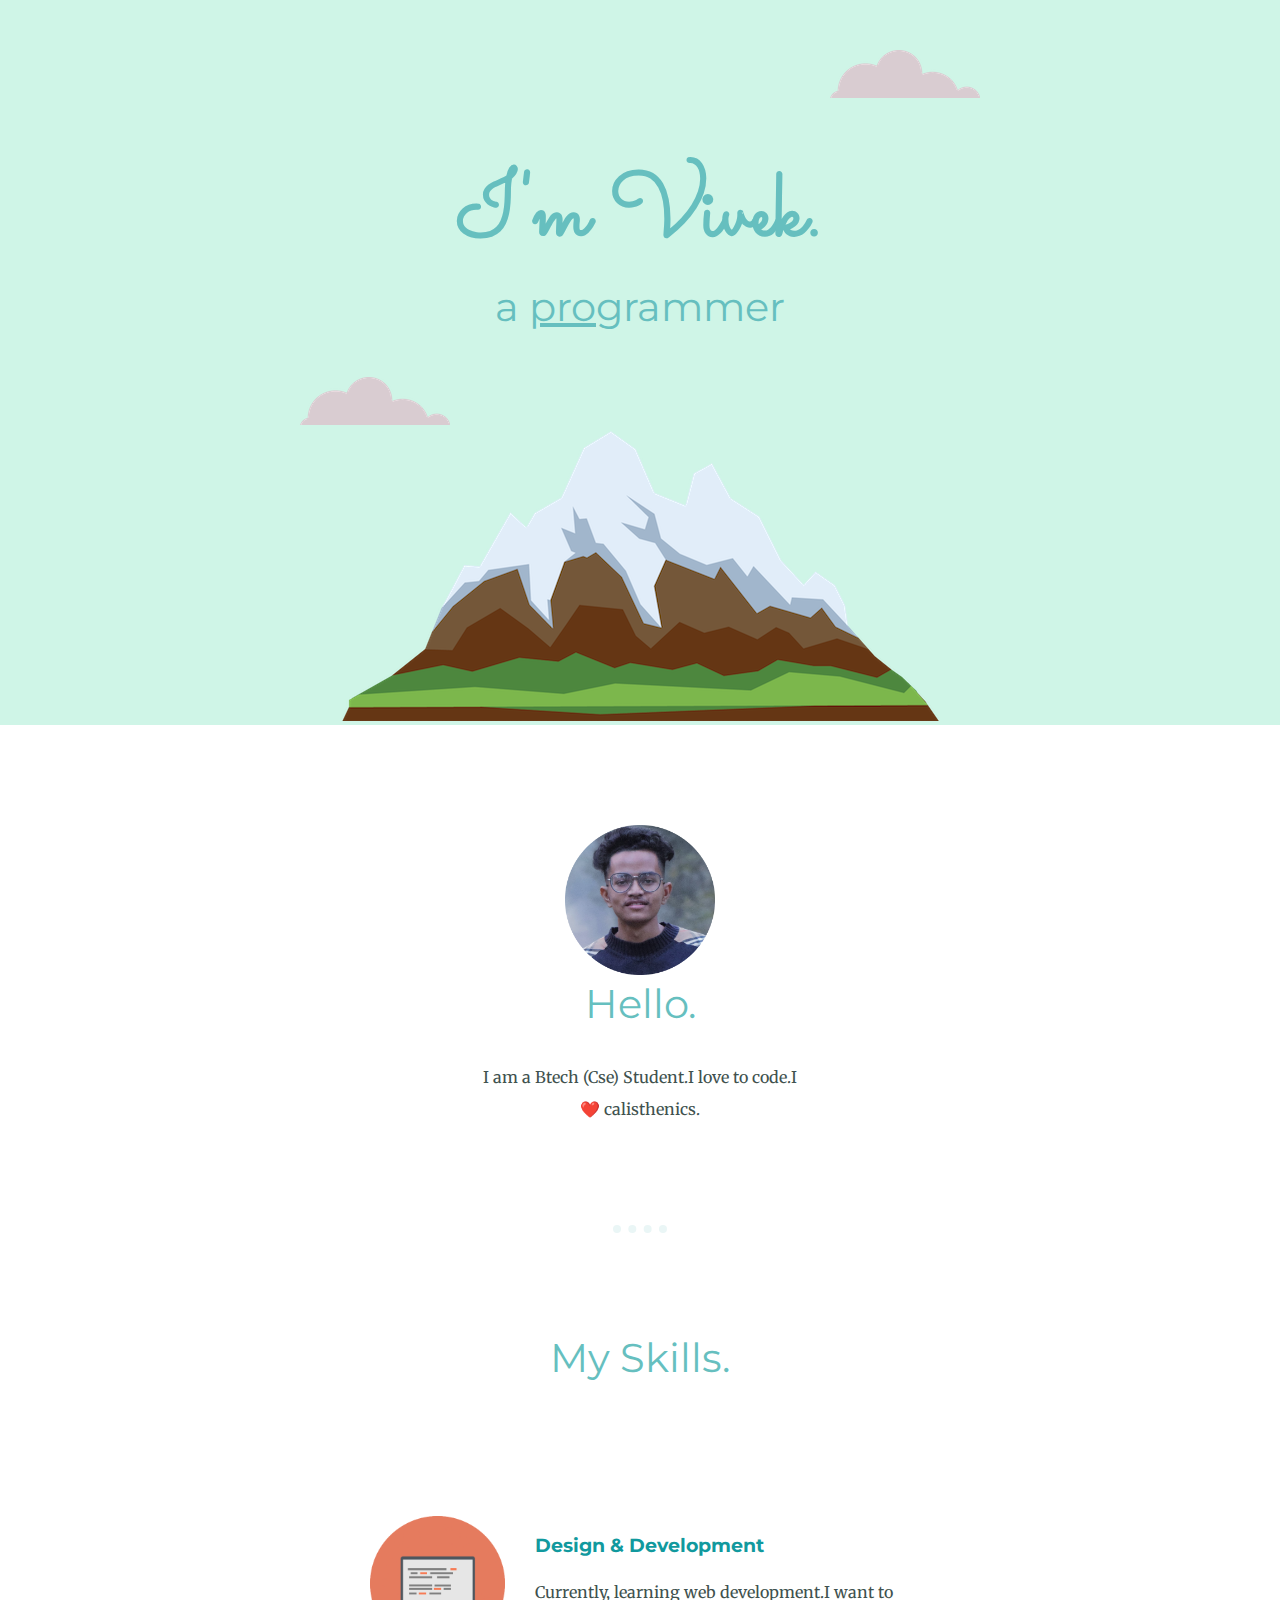
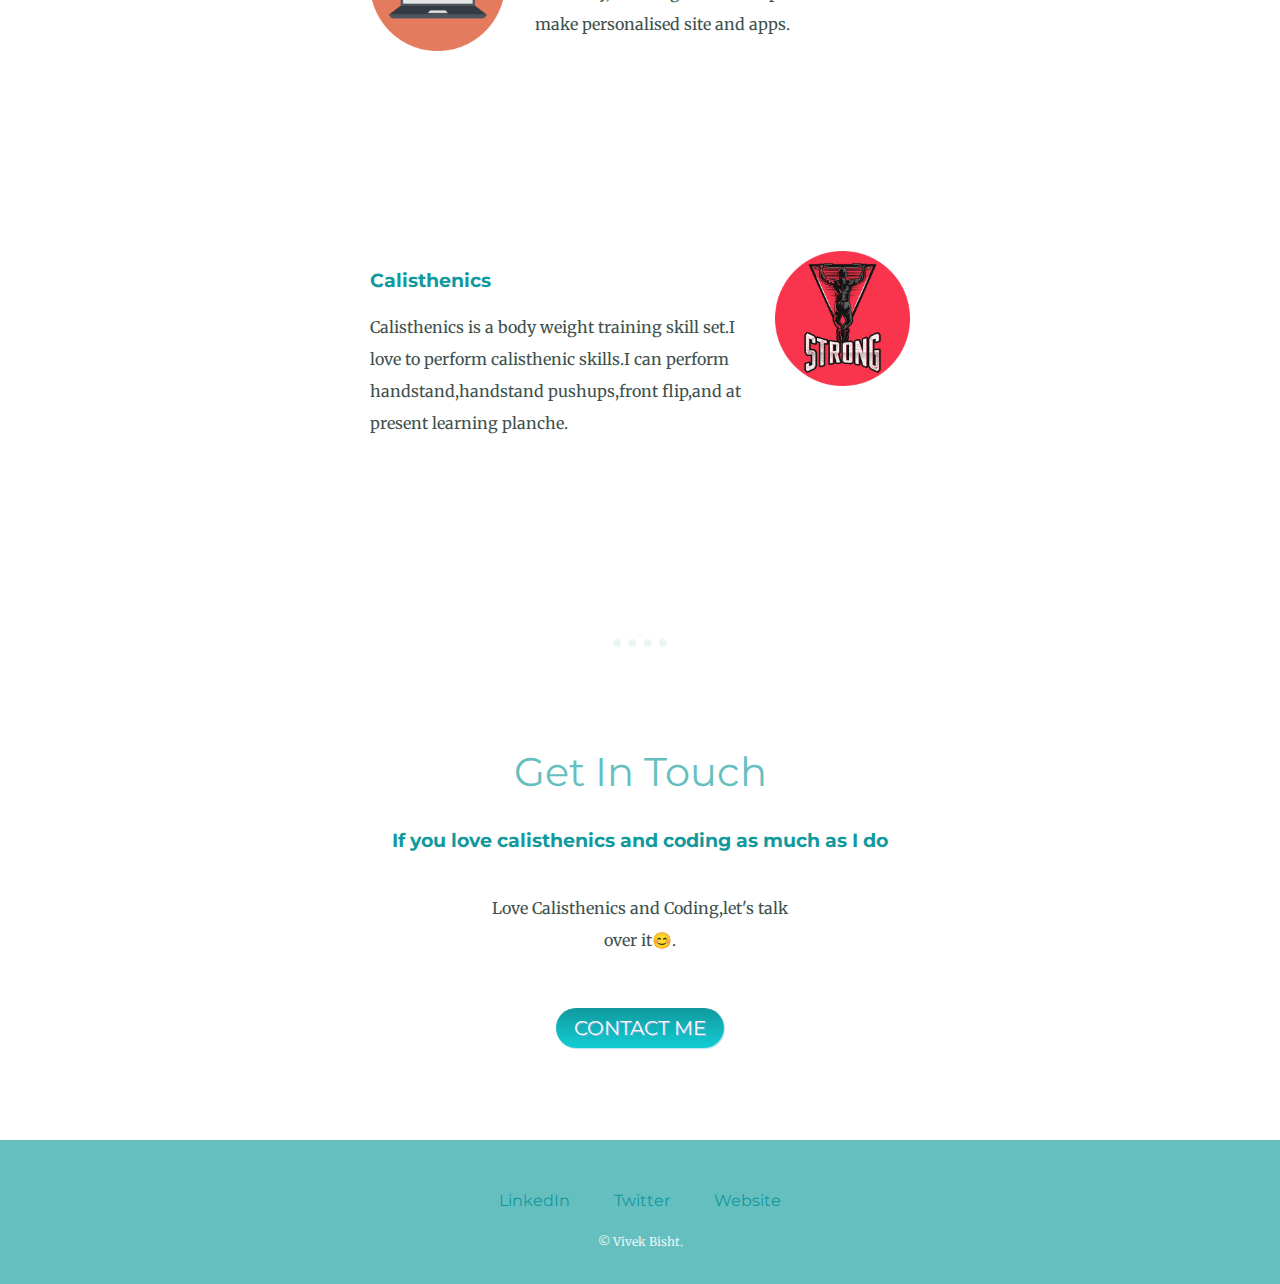
<file: index.html>
<!doctype html>
<HTML>
    <head>
        <title>Vivek Bisht</title>
        <meta charset="utf-8">
        <link rel="stylesheet" href="css/style.css">
        <link rel="icon" href="favicon.ico?v=2">
        <link rel="preconnect" href="https://fonts.googleapis.com">
        <link rel="preconnect" href="https://fonts.gstatic.com" crossorigin>
        <link href="https://fonts.googleapis.com/css2?family=Merriweather&family=Montserrat&family=Sacramento&display=swap" rel="stylesheet">
    </head>
    <body>
        <div class="top-container">
            <img class="top-cloud" src="images/cloud.png" alt="cloud-img">
             <h1>I'm Vivek.</h1>
             <h2>a <span class="pro" >pro</span>grammer</h2>
             <img class="bottom-cloud" src="images/cloud.png" alt="cloud-img">
             <img src="images/mountain.png" alt="moiuntain-img">
        </div>
        
        <div class="middle-container">
            <div class="profile">
              <img src="images/DSC_0466.png" alt="vivek's profile picture">
              <h2>Hello.</h2>
              <p class="intro">I am a Btech (Cse) Student.I love to code.I ❤️ calisthenics.</p>
            </div>
            <hr>
            <div class="skills">
                
              <h2>My Skills.</h2>
              <div class="skill-row">
                <img class="development" src="images/computer.png" alt="computer picture">
                <h3>Design & Development</h3>
                <p class="p-skill-development">Currently, learning web development.I want to make personalised site and apps.</p>
              </div>
              <div class="skill-row">
                <img class="calisthenics" src="images/cali.png" alt="calisthenic">
                <h3>Calisthenics</h3>
                <p class="p-skill-calisthenics">Calisthenics is a body weight training skill set.I love to perform calisthenic skills.I can perform handstand,handstand pushups,front flip,and at present learning
                    planche. </p>
              </div>
            </div>
            <hr>
            <div class="contact-me">
              <h2>Get In Touch</h2>
              <h3>If you love calisthenics and coding as much as 
                I do</h3>
              <p class="p-contact">Love Calisthenics and Coding,let's talk over it😊.
              </p>
              <a class="btn" href="mailto:vb79798@gmail.com">CONTACT ME</a>
            </div>
          </div>
          <div class="bottom-container">
            <a class="footer-link" href="https://www.linkedin.com/">LinkedIn</a>
            <a class="footer-link" href="https://twitter.com/">Twitter</a>
            <a class="footer-link" href="https://www.appbrewery.co/">Website</a>
            <p class="copyright">© Vivek Bisht.</p>
          </div>
    </body>
</HTML>
</file>
<file: css/style.css>
body{
        margin:0;
        text-align: center;
        font-family: 'Merriweather', serif;
        color: #40514E;
        
    }
    
    
div{ 
    margin-top: 0px;
    margin-bottom: 0px;
    
}

.top-container{
    margin-top:0px; 
    position:relative;
    padding-top:100px;
    background-color: #CFF5E7;
    
}

.middle-container{
    padding:100px;
    
   
    
}

.bottom-container{
    background-color: #66bfbf;   
    padding: 50px 0 20px; 
   
}
  
a{
    color:#11999E;
    font-family: 'Montserrat', sans-serif;
    margin:10px 20px;
    text-decoration: none;

}
a:hover{
    color:#eaf6f6
}
 

    h1{
        font-size:5.625rem;
        margin-top:50px;
        margin-bottom: 0;
        font-family: 'Sacramento',cursive;
        color: #66BFBF;
               
    }

    h2{
        font-family: 'Montserrat', sans-serif;
        color: #66BFBF;
        font-size: 2.5rem;
        margin-top: 0;
        font-weight:normal;
    }

    h3{
        font-family: 'Montserrat', sans-serif;
        color:#11999E;
       
    }

    p{
        margin:0;
        line-height: 2;
    }
    
    .pro{
        text-decoration: underline;
    }

    .intro{
        width:30%;
        margin:auto;
    }

    .top-cloud{
        position:absolute;
         right:300px;
         top:50px;
        
    }

    .bottom-cloud{
        position:absolute;
       left:300px;
       bottom:300px;
        
    }

    .profile img{
        height:9.375rem;
    }

    .skill-row{
        display:inline-block;
        position: center;
        width:50%;
        margin:100px auto 100px auto;
        text-align: left;
    
    }

    
    .p-contact{
        width:30%;
        margin:40px auto 60px;
    }

    .development{
        width:25%;
        float:left;
        margin-right: 30px;
    }

    .calisthenics{
        width:25%;
        float:right;
        margin-left: 30px;
    }

    hr{
        border-style: dotted none none ;
        border-width: 0.5rem;
        width:5%;
        border-color: #eaf6f6;
        margin:100px auto;
    }
 
    .btn {
        text-decoration: none;
        font-family:"Montserrat";
        color: #FFFFFF ;
        font-size: 20px;
        text-shadow: 1px 1px 0px #7CACDE;
        box-shadow: 1px 1px 1px #BEE2F9;
        padding: 8px 18px;
        border-radius: 20px;
        background: #11CDD4;
        background: linear-gradient(to top, #11CDD4, #11999E);
      }
      .btn:hover {
        color: #ffffff;
        background: #30E3CB;
        background: linear-gradient(to top, #30E3CB, #2BC4AD);
      }
      
      .bottom-container p{
        margin:20px auto 10px;
      }

      .copyright{
        color:#eaf6f6;
        font-size: 0.75rem;
      }
</file>
